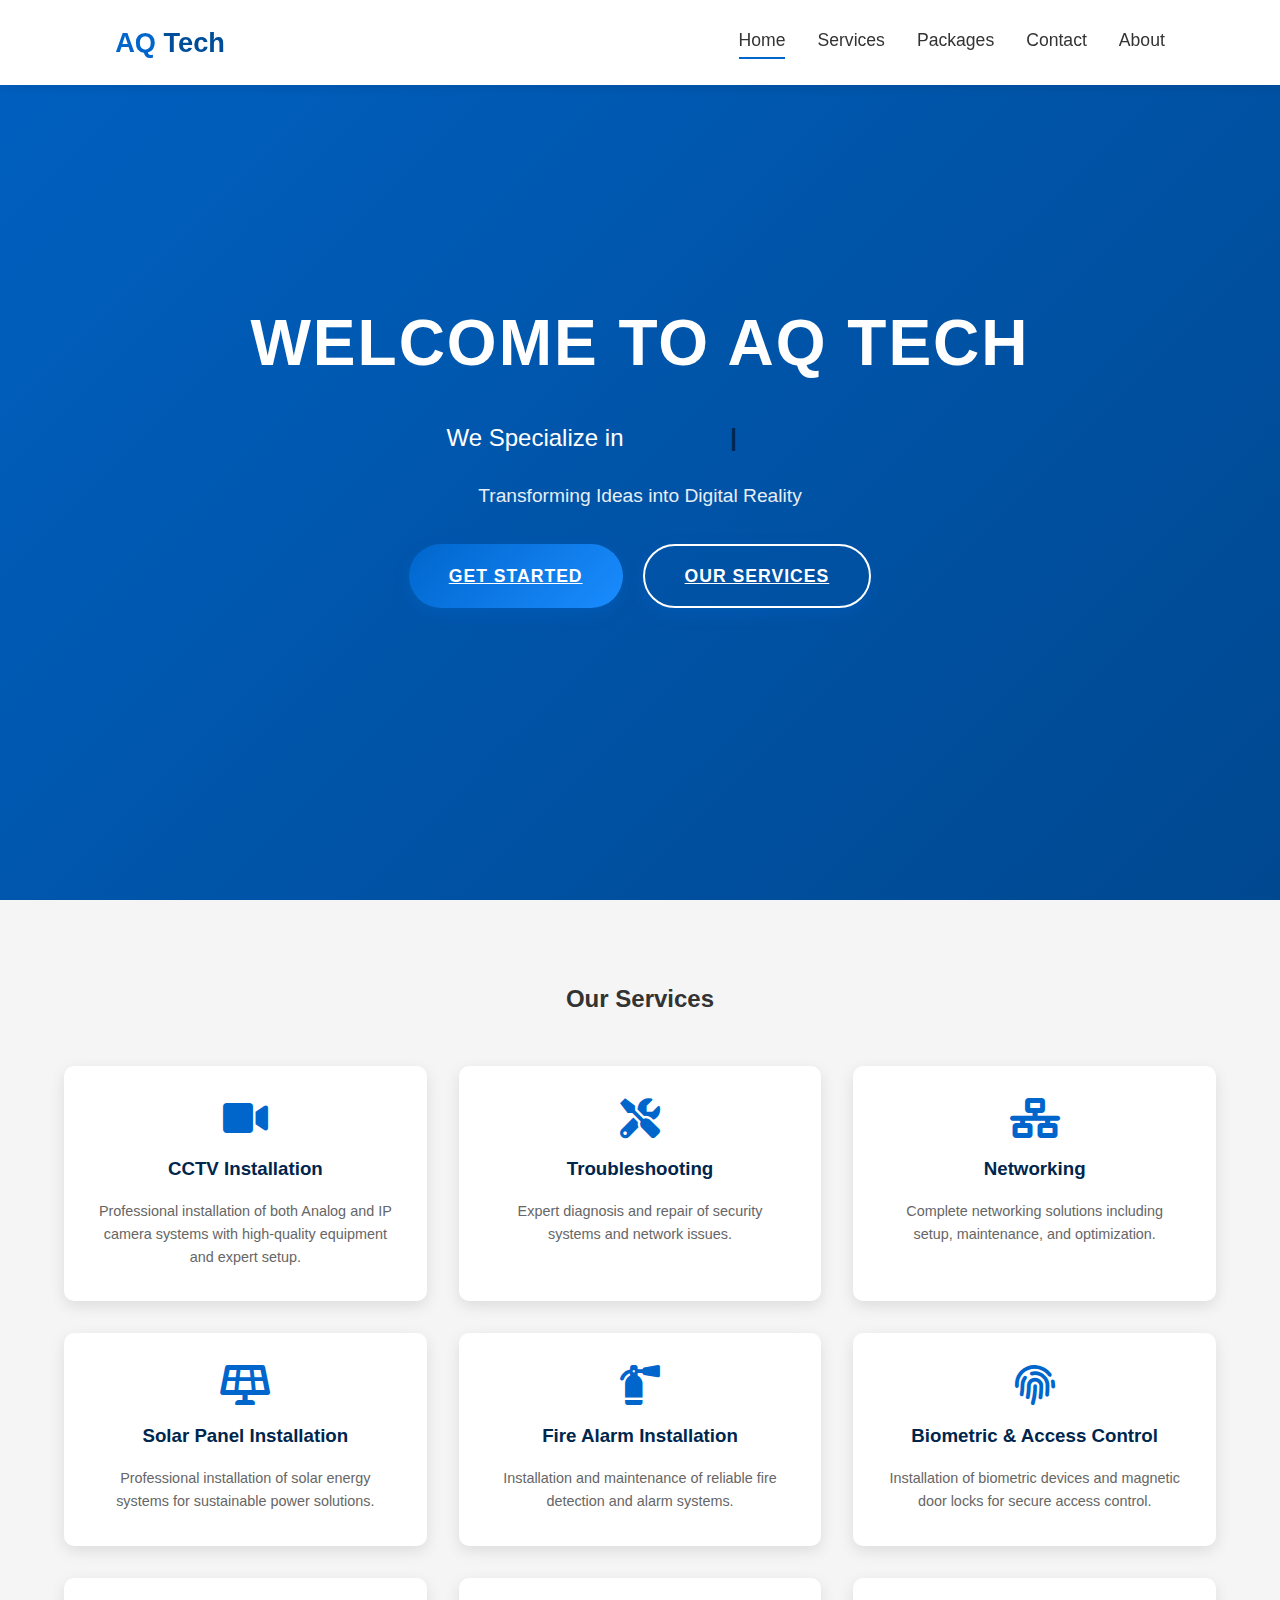
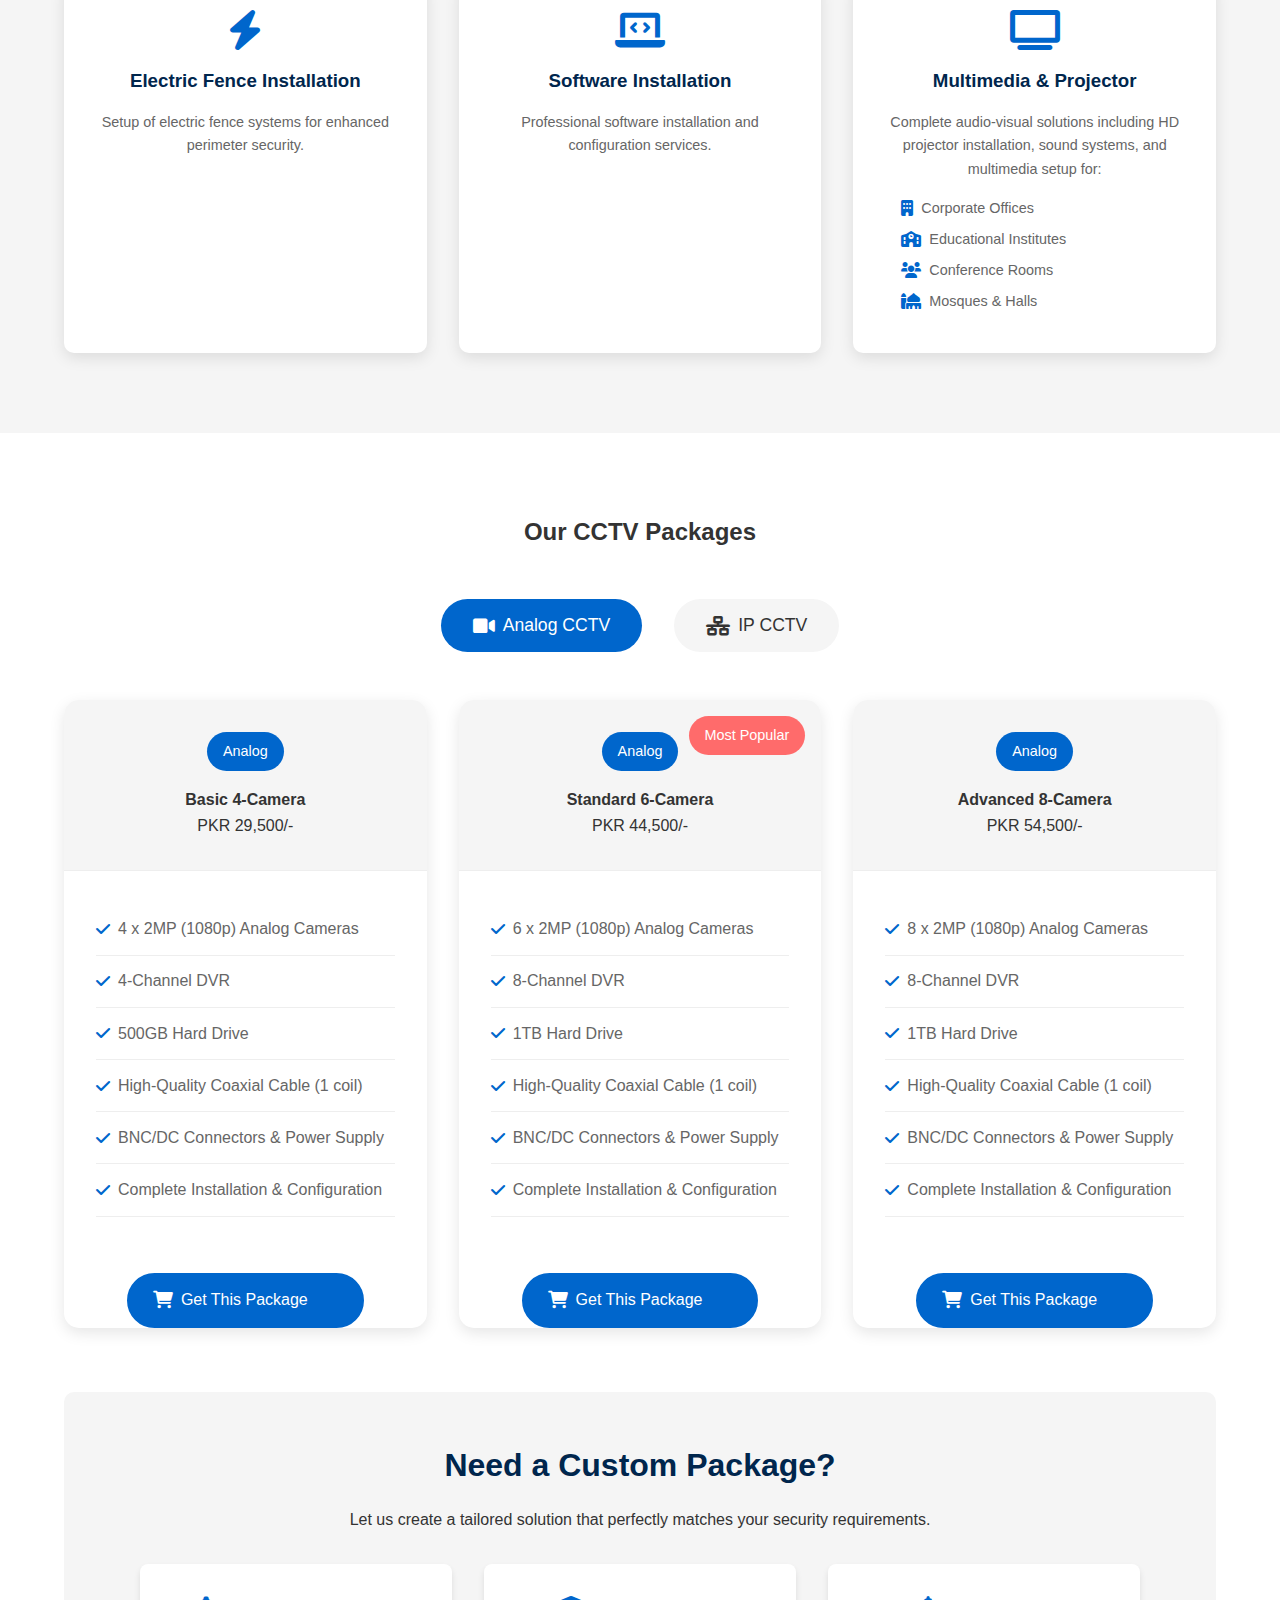
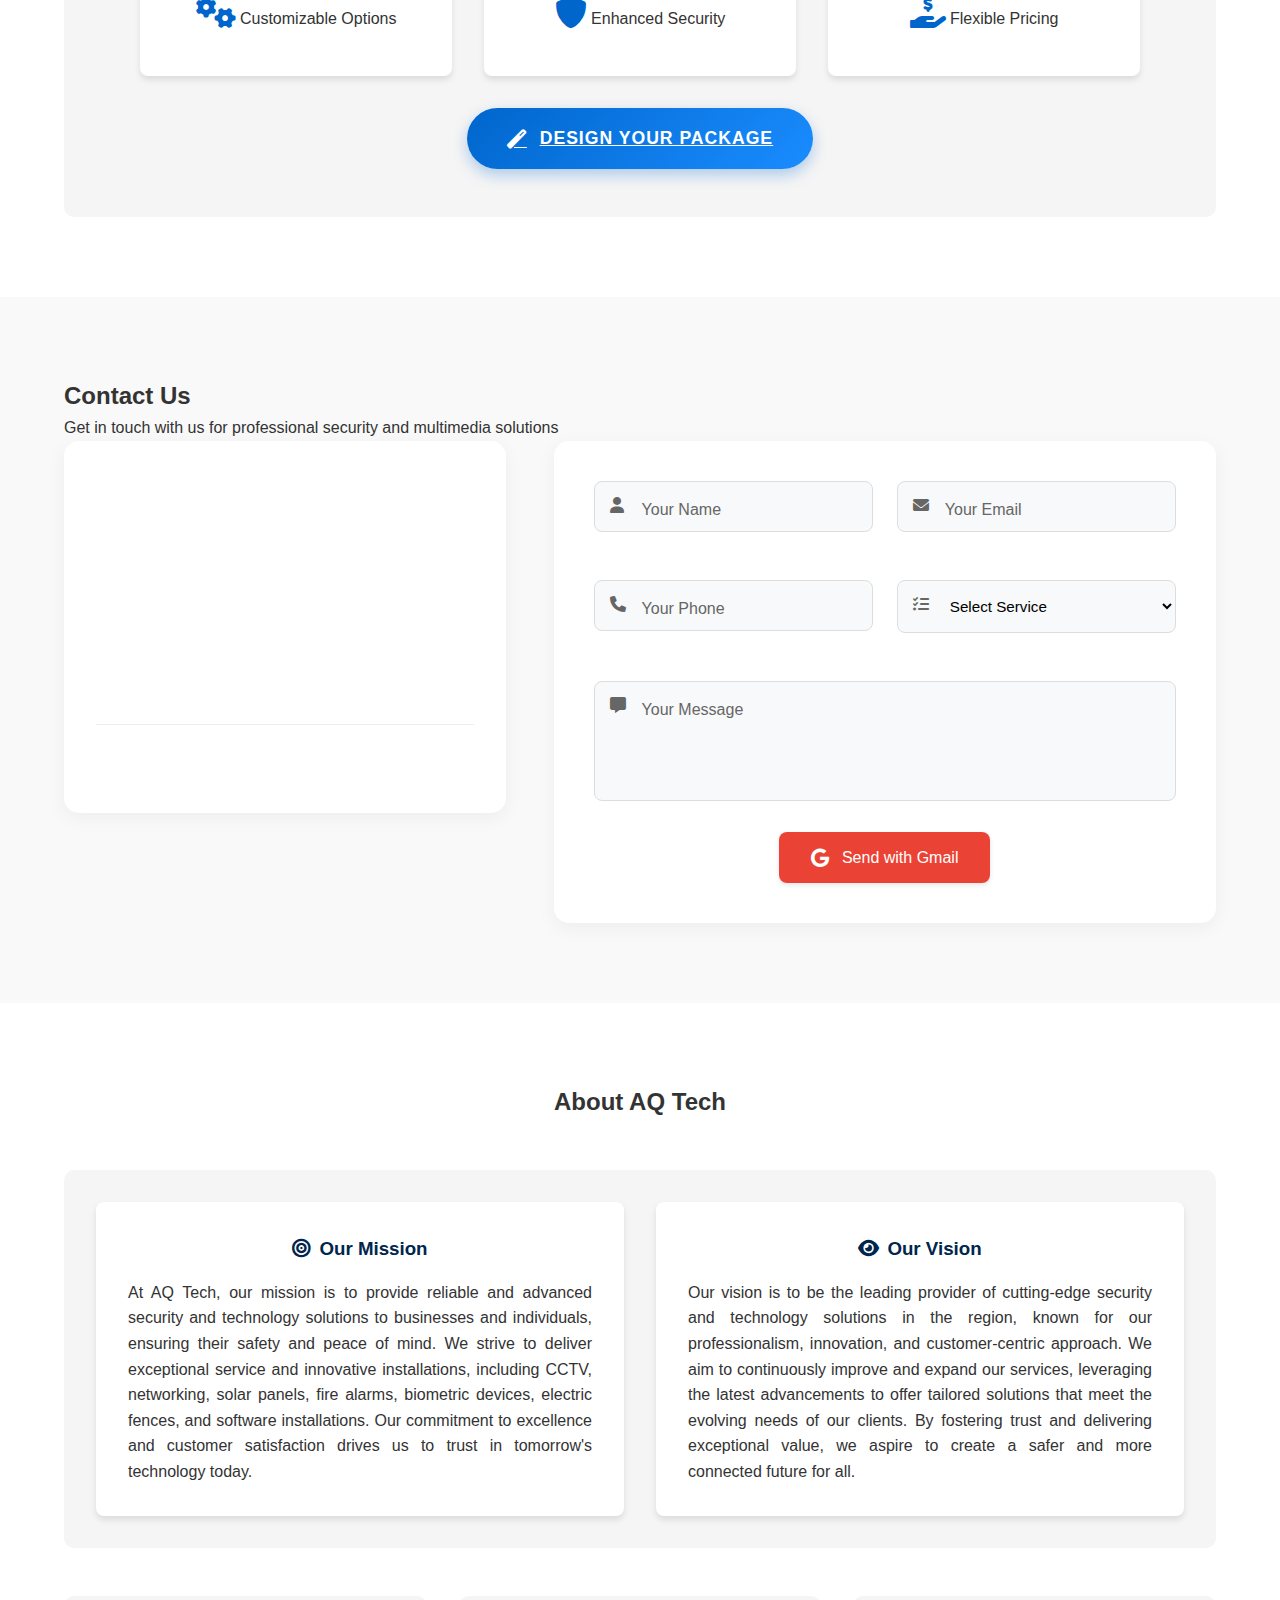
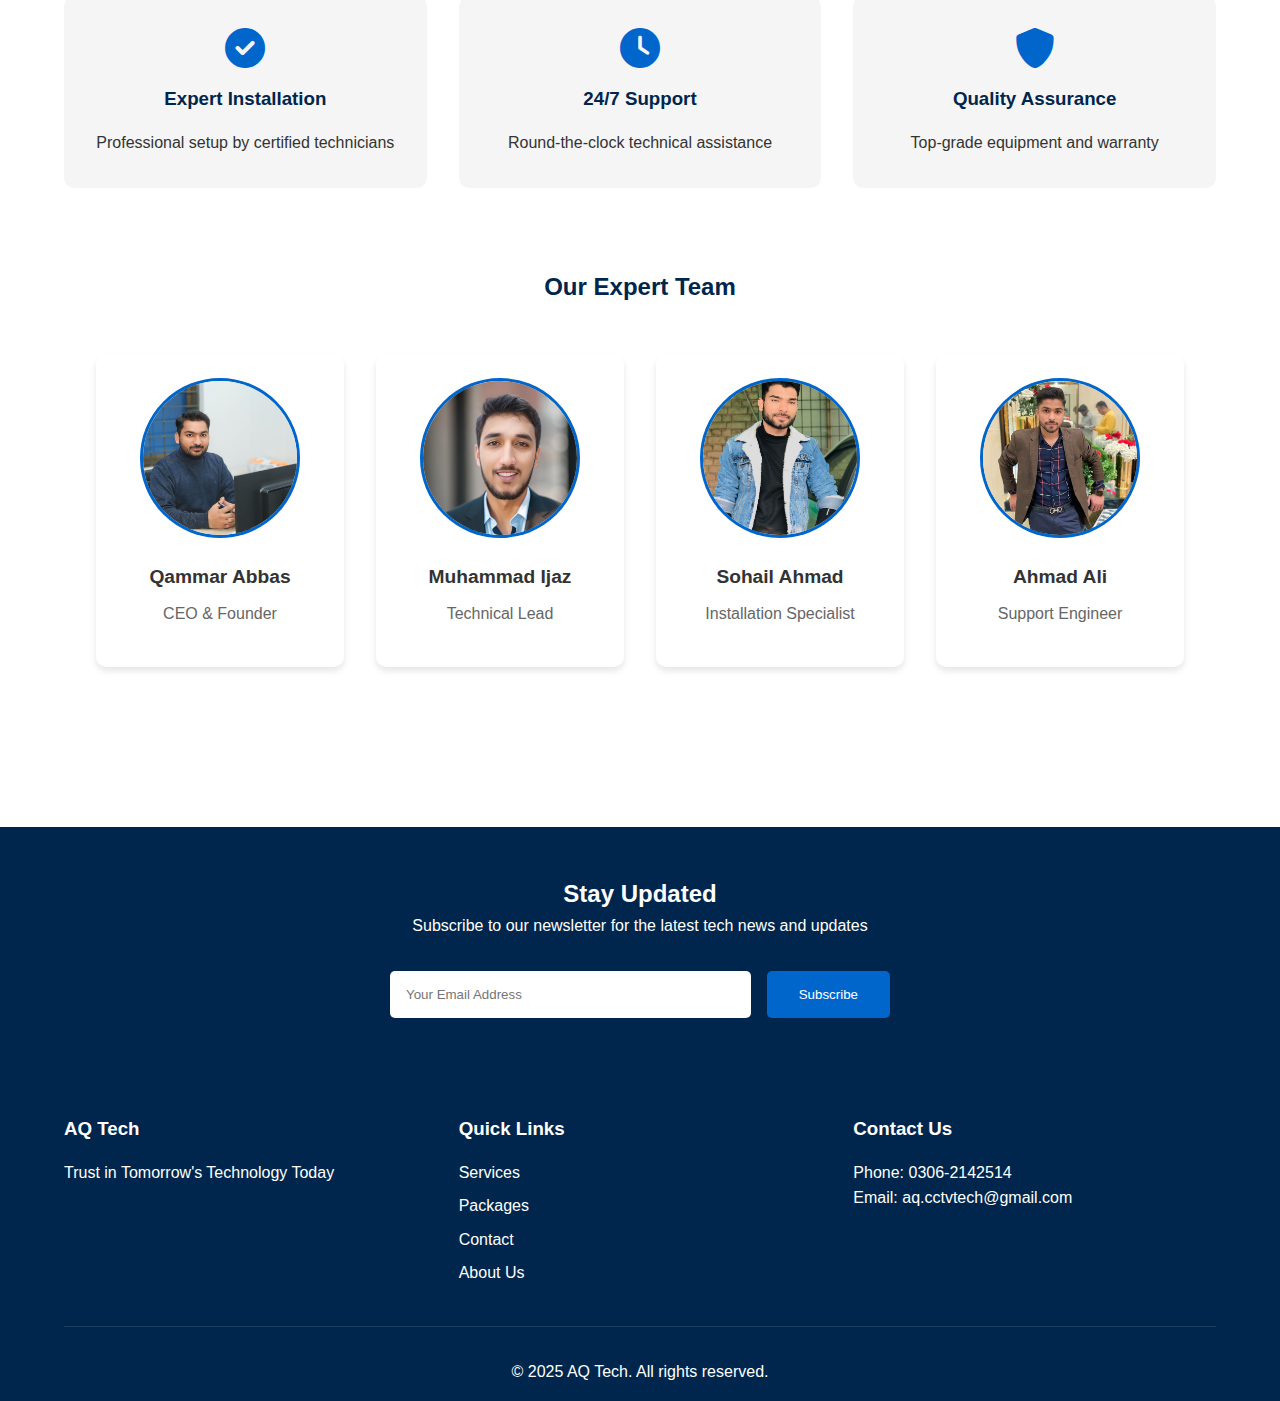
<file: index.html>
<!DOCTYPE html>
<html lang="en">
<head>
    <meta charset="UTF-8">
    <meta name="viewport" content="width=device-width, initial-scale=1.0">
    <meta name="description" content="AQ Tech - Leading provider of CCTV, networking, and security solutions. Trust in Tomorrow's Technology Today">
    <title>AQ Tech - Trust in Tomorrow's Technology Today</title>
    <link rel="stylesheet" href="css/style.css">
    <link rel="stylesheet" href="https://cdnjs.cloudflare.com/ajax/libs/font-awesome/6.0.0/css/all.min.css">
</head>
<body>
    <!-- Header -->
    <header class="header">
        <a href="#" class="logo">AQ <span>Tech</span></a>
        <nav class="navbar">
            <a href="#home" class="nav-link">Home</a>
            <a href="#services" class="nav-link">Services</a>
            <a href="#packages" class="nav-link">Packages</a>
            <a href="#contact" class="nav-link">Contact</a>
            <a href="#about" class="nav-link">About</a>
        </nav>
        <div class="menu-btn">
            <i class="fas fa-bars"></i>
        </div>
    </header>

    <!-- Hero Section -->
    <section id="home" class="hero">
        <div class="hero-content">
            <h1>Welcome to AQ Tech</h1>
            <div class="typing-container">
                <p>We Specialize in</p>
                <p class="dynamic-text"></p>
            </div>
            <p class="hero-description">Transforming Ideas into Digital Reality</p>
            <div class="cta-container">
                <a href="#contact" class="cta-button primary">Get Started</a>
                <a href="#services" class="cta-button secondary">Our Services</a>
            </div>
        </div>
    </section>

    <!-- Services Section -->
    <section id="services" class="services">
        <h2>Our Services</h2>
        <div class="services-grid">
            <div class="service-card">
                <div class="service-card-content">
                    <i class="fas fa-video"></i>
                    <h3>CCTV Installation</h3>
                    <p>Professional installation of both Analog and IP camera systems with high-quality equipment and expert setup.</p>
                </div>
            </div>
            <div class="service-card">
                <div class="service-card-content">
                    <i class="fas fa-tools"></i>
                    <h3>Troubleshooting</h3>
                    <p>Expert diagnosis and repair of security systems and network issues.</p>
                </div>
            </div>
            <div class="service-card">
                <div class="service-card-content">
                    <i class="fas fa-network-wired"></i>
                    <h3>Networking</h3>
                    <p>Complete networking solutions including setup, maintenance, and optimization.</p>
                </div>
            </div>
            <div class="service-card">
                <div class="service-card-content">
                    <i class="fas fa-solar-panel"></i>
                    <h3>Solar Panel Installation</h3>
                    <p>Professional installation of solar energy systems for sustainable power solutions.</p>
                </div>
            </div>
            <div class="service-card">
                <div class="service-card-content">
                    <i class="fas fa-fire-extinguisher"></i>
                    <h3>Fire Alarm Installation</h3>
                    <p>Installation and maintenance of reliable fire detection and alarm systems.</p>
                </div>
            </div>
            <div class="service-card">
                <div class="service-card-content">
                    <i class="fas fa-fingerprint"></i>
                    <h3>Biometric & Access Control</h3>
                    <p>Installation of biometric devices and magnetic door locks for secure access control.</p>
                </div>
            </div>
            <div class="service-card">
                <div class="service-card-content">
                    <i class="fas fa-bolt"></i>
                    <h3>Electric Fence Installation</h3>
                    <p>Setup of electric fence systems for enhanced perimeter security.</p>
                </div>
            </div>
            <div class="service-card">
                <div class="service-card-content">
                    <i class="fas fa-laptop-code"></i>
                    <h3>Software Installation</h3>
                    <p>Professional software installation and configuration services.</p>
                </div>
            </div>
            <div class="service-card">
                <div class="service-card-content">
                    <i class="fas fa-tv"></i>
                    <h3>Multimedia & Projector</h3>
                    <p>Complete audio-visual solutions including HD projector installation, sound systems, and multimedia setup for:</p>
                    <ul class="service-list">
                        <li><i class="fas fa-building"></i> Corporate Offices</li>
                        <li><i class="fas fa-school"></i> Educational Institutes</li>
                        <li><i class="fas fa-users"></i> Conference Rooms</li>
                        <li><i class="fas fa-mosque"></i> Mosques & Halls</li>
                    </ul>
                </div>
            </div>
        </div>
    </section>

    <!-- Packages Section -->
    <section id="packages" class="packages">
        <h2>Our CCTV Packages</h2>
        
        <!-- Package Type Selector -->
        <div class="package-selector">
            <button class="package-tab active" data-type="analog">
                <i class="fas fa-video"></i>
                Analog CCTV
            </button>
            <button class="package-tab" data-type="ip">
                <i class="fas fa-network-wired"></i>
                IP CCTV
            </button>
        </div>

        <!-- Analog Packages -->
        <div class="package-category active" id="analog-packages">
            <div class="packages-grid">
                <div class="package-card popular">
                    <div class="package-header">
                        <span class="package-type">Analog</span>
                        <h4>Basic 4-Camera</h4>
                        <div class="price">PKR 29,500/-</div>
                    </div>
                    <div class="package-features">
                        <ul>
                            <li><i class="fas fa-check"></i> 4 x 2MP (1080p) Analog Cameras</li>
                            <li><i class="fas fa-check"></i> 4-Channel DVR</li>
                            <li><i class="fas fa-check"></i> 500GB Hard Drive</li>
                            <li><i class="fas fa-check"></i> High-Quality Coaxial Cable (1 coil)</li>
                            <li><i class="fas fa-check"></i> BNC/DC Connectors & Power Supply</li>
                            <li><i class="fas fa-check"></i> Complete Installation & Configuration</li>
                        </ul>
                    </div>
                    <div class="package-actions">
                        <a href="https://wa.me/923062142514" class="package-cta">
                            <i class="fas fa-shopping-cart"></i>
                            Get This Package
                        </a>
                    </div>
                </div>

                <div class="package-card popular">
                    <div class="popular-tag">Most Popular</div>
                    <div class="package-header">
                        <span class="package-type">Analog</span>
                        <h4>Standard 6-Camera</h4>
                        <div class="price">PKR 44,500/-</div>
                    </div>
                    <div class="package-features">
                        <ul>
                            <li><i class="fas fa-check"></i> 6 x 2MP (1080p) Analog Cameras</li>
                            <li><i class="fas fa-check"></i> 8-Channel DVR</li>
                            <li><i class="fas fa-check"></i> 1TB Hard Drive</li>
                            <li><i class="fas fa-check"></i> High-Quality Coaxial Cable (1 coil)</li>
                            <li><i class="fas fa-check"></i> BNC/DC Connectors & Power Supply</li>
                            <li><i class="fas fa-check"></i> Complete Installation & Configuration</li>
                        </ul>
                    </div>
                    <div class="package-actions">
                        <a href="https://wa.me/923062142514" class="package-cta">
                            <i class="fas fa-shopping-cart"></i>
                            Get This Package
                        </a>
                    </div>
                </div>

                <div class="package-card">
                    <div class="package-header">
                        <span class="package-type">Analog</span>
                        <h4>Advanced 8-Camera</h4>
                        <div class="price">PKR 54,500/-</div>
                    </div>
                    <div class="package-features">
                        <ul>
                            <li><i class="fas fa-check"></i> 8 x 2MP (1080p) Analog Cameras</li>
                            <li><i class="fas fa-check"></i> 8-Channel DVR</li>
                            <li><i class="fas fa-check"></i> 1TB Hard Drive</li>
                            <li><i class="fas fa-check"></i> High-Quality Coaxial Cable (1 coil)</li>
                            <li><i class="fas fa-check"></i> BNC/DC Connectors & Power Supply</li>
                            <li><i class="fas fa-check"></i> Complete Installation & Configuration</li>
                        </ul>
                    </div>
                    <div class="package-actions">
                        <a href="https://wa.me/923062142514" class="package-cta">
                            <i class="fas fa-shopping-cart"></i>
                            Get This Package
                        </a>
                    </div>
                </div>
            </div>
        </div>

        <!-- IP Packages -->
        <div class="package-category" id="ip-packages">
            <div class="packages-grid">
                <div class="package-card">
                    <div class="package-header">
                        <span class="package-type">IP</span>
                        <h4>Basic 4-Camera</h4>
                        <div class="price">PKR 69,850/-</div>
                    </div>
                    <div class="package-features">
                        <ul>
                            <li><i class="fas fa-check"></i> 4 x 2MP (1080p) IP Cameras</li>
                            <li><i class="fas fa-check"></i> 4-Channel NVR</li>
                            <li><i class="fas fa-check"></i> 500GB Hard Drive</li>
                            <li><i class="fas fa-check"></i> High-Quality Ethernet Cable (Cat6, 300 Feet)</li>
                            <li><i class="fas fa-check"></i> RJ45 Connectors & PoE Switch</li>
                            <li><i class="fas fa-check"></i> Complete Installation & Configuration</li>
                        </ul>
                    </div>
                    <div class="package-actions">
                        <a href="https://wa.me/923062142514" class="package-cta">
                            <i class="fas fa-shopping-cart"></i>
                            Get This Package
                        </a>
                    </div>
                </div>

                <div class="package-card popular">
                    <div class="popular-tag">Most Popular</div>
                    <div class="package-header">
                        <span class="package-type">IP</span>
                        <h4>Standard 6-Camera</h4>
                        <div class="price">PKR 107,500/-</div>
                    </div>
                    <div class="package-features">
                        <ul>
                            <li><i class="fas fa-check"></i> 6 x 2MP (1080p) IP Cameras</li>
                            <li><i class="fas fa-check"></i> 8-Channel NVR</li>
                            <li><i class="fas fa-check"></i> 1TB Hard Drive</li>
                            <li><i class="fas fa-check"></i> High-Quality Ethernet Cable (Cat6, 540 Feet)</li>
                            <li><i class="fas fa-check"></i> RJ45 Connectors & PoE Switch</li>
                            <li><i class="fas fa-check"></i> Complete Installation & Configuration</li>
                        </ul>
                    </div>
                    <div class="package-actions">
                        <a href="https://wa.me/923062142514" class="package-cta">
                            <i class="fas fa-shopping-cart"></i>
                            Get This Package
                        </a>
                    </div>
                </div>

                <div class="package-card">
                    <div class="package-header">
                        <span class="package-type">IP</span>
                        <h4>Advanced 8-Camera</h4>
                        <div class="price">PKR 137,500/-</div>
                    </div>
                    <div class="package-features">
                        <ul>
                            <li><i class="fas fa-check"></i> 8 x 4MP (1440p) IP Cameras</li>
                            <li><i class="fas fa-check"></i> 8-Channel NVR</li>
                            <li><i class="fas fa-check"></i> 1TB Hard Drive</li>
                            <li><i class="fas fa-check"></i> High-Quality Ethernet Cable (Cat6, 540 Feet)</li>
                            <li><i class="fas fa-check"></i> RJ45 Connectors & PoE Switch</li>
                            <li><i class="fas fa-check"></i> Complete Installation & Configuration</li>
                        </ul>
                    </div>
                    <div class="package-actions">
                        <a href="https://wa.me/923062142514" class="package-cta">
                            <i class="fas fa-shopping-cart"></i>
                            Get This Package
                        </a>
                    </div>
                </div>
            </div>
        </div>

        <!-- Custom Package -->
        <div class="custom-package">
            <div class="custom-package-content">
                <h3>Need a Custom Package?</h3>
                <p>Let us create a tailored solution that perfectly matches your security requirements.</p>
                <div class="custom-features">
                    <div class="custom-feature">
                        <i class="fas fa-cogs"></i>
                        <span>Customizable Options</span>
                    </div>
                    <div class="custom-feature">
                        <i class="fas fa-shield-alt"></i>
                        <span>Enhanced Security</span>
                    </div>
                    <div class="custom-feature">
                        <i class="fas fa-hand-holding-usd"></i>
                        <span>Flexible Pricing</span>
                    </div>
                </div>
                <a href="#contact" class="cta-button">
                    <i class="fas fa-magic"></i>
                    Design Your Package
                </a>
            </div>
        </div>
    </section>

    <!-- Contact Section -->
    <section id="contact" class="contact">
        <h2 class="heading">Contact <span>Us</span></h2>
        <p class="section-desc">Get in touch with us for professional security and multimedia solutions</p>

        <div class="contact-container">
            <div class="contact-info">
                <div class="quick-contact">
                    <div class="contact-item">
                        <i class="fas fa-envelope"></i>
                        <a href="mailto:aq.cctvtech@gmail.com">aq.cctvtech@gmail.com</a>
                    </div>
                    <div class="contact-item">
                        <i class="fas fa-phone-alt"></i>
                        <a href="tel:+923062142514">0306-2142514</a>
                    </div>
                    <div class="contact-item">
                        <i class="fas fa-map-marker-alt"></i>
                        <span>Lahore, Pakistan</span>
                    </div>
                    <div class="social-links">
                        <a href="https://facebook.com/AQCCTVSolutions" target="_blank" title="Facebook">
                            <i class="fab fa-facebook-f"></i>
                        </a>
                        <a href="https://twitter.com/QamarMu77816251" target="_blank" title="Twitter">
                            <i class="fab fa-twitter"></i>
                        </a>
                        <a href="https://instagram.com/AQTech" target="_blank" title="Instagram">
                            <i class="fab fa-instagram"></i>
                        </a>
                        <a href="https://wa.me/923062142514" title="WhatsApp">
                            <i class="fab fa-whatsapp"></i>
                        </a>
                    </div>
                </div>
            </div>

            <div class="contact-form-container">
                <form class="contact-form" id="contactForm">
                    <div class="form-row">
                        <div class="form-group">
                            <input type="text" name="name" id="name" required>
                            <label for="name">Your Name</label>
                            <i class="fas fa-user"></i>
                        </div>
                        
                        <div class="form-group">
                            <input type="email" name="email" id="email" required>
                            <label for="email">Your Email</label>
                            <i class="fas fa-envelope"></i>
                        </div>
                    </div>

                    <div class="form-row">
                        <div class="form-group">
                            <input type="tel" name="phone" id="phone" required>
                            <label for="phone">Your Phone</label>
                            <i class="fas fa-phone"></i>
                        </div>

                        <div class="form-group">
                            <select name="service" id="service" required>
                                <option value="">Select Service</option>
                                <option value="cctv">CCTV Installation</option>
                                <option value="multimedia">Multimedia & Projector</option>
                                <option value="networking">Networking</option>
                                <option value="software">Software Installation</option>
                            </select>
                            <i class="fas fa-tasks"></i>
                        </div>
                    </div>
                    
                    <div class="form-group">
                        <textarea name="message" id="message" required></textarea>
                        <label for="message">Your Message</label>
                        <i class="fas fa-comment-alt"></i>
                    </div>

                    <div class="form-actions">
                        <button type="submit" class="submit-btn">
                            <i class="fab fa-google"></i>
                            Send with Gmail
                        </button>
                    </div>
                </form>
            </div>
        </div>
    </section>

    <!-- About Us Section -->
    <section id="about" class="about">
        <div class="about-container">
            <div class="about-content">
                <h2>About AQ Tech</h2>
                
                <!-- Mission Statement -->
                <div class="mission-vision">
                    <div class="statement-block">
                        <h3><i class="fas fa-bullseye"></i> Our Mission</h3>
                        <p>At AQ Tech, our mission is to provide reliable and advanced security and technology solutions to businesses and individuals, ensuring their safety and peace of mind. We strive to deliver exceptional service and innovative installations, including CCTV, networking, solar panels, fire alarms, biometric devices, electric fences, and software installations. Our commitment to excellence and customer satisfaction drives us to trust in tomorrow's technology today.</p>
                    </div>
                    
                    <div class="statement-block">
                        <h3><i class="fas fa-eye"></i> Our Vision</h3>
                        <p>Our vision is to be the leading provider of cutting-edge security and technology solutions in the region, known for our professionalism, innovation, and customer-centric approach. We aim to continuously improve and expand our services, leveraging the latest advancements to offer tailored solutions that meet the evolving needs of our clients. By fostering trust and delivering exceptional value, we aspire to create a safer and more connected future for all.</p>
                    </div>
                </div>

                <div class="about-features">
                    <div class="feature">
                        <i class="fas fa-check-circle"></i>
                        <h3>Expert Installation</h3>
                        <p>Professional setup by certified technicians</p>
                    </div>
                    <div class="feature">
                        <i class="fas fa-clock"></i>
                        <h3>24/7 Support</h3>
                        <p>Round-the-clock technical assistance</p>
                    </div>
                    <div class="feature">
                        <i class="fas fa-shield-alt"></i>
                        <h3>Quality Assurance</h3>
                        <p>Top-grade equipment and warranty</p>
                    </div>
                </div>
            </div>
        </div>

        <!-- Team Section -->
        <div class="team-section">
            <h2>Our Expert Team</h2>
            <div class="team-grid">
                <div class="team-member">
                    <div class="member-image">
                        <img src="images/ceo Qammar Abbas.jpeg" alt="Qammar Abbas">
                    </div>
                    <h3>Qammar Abbas</h3>
                    <p>CEO & Founder</p>
                </div>

                <div class="team-member">
                    <div class="member-image">
                        <img src="images/muhammad ijaz team member 1.jpeg" alt="Muhammad Ijaz">
                    </div>
                    <h3>Muhammad Ijaz</h3>
                    <p>Technical Lead</p>
                </div>

                <div class="team-member">
                    <div class="member-image">
                        <img src="images/sohail ahmad team member 2.jpeg" alt="Sohail Ahmad">
                    </div>
                    <h3>Sohail Ahmad</h3>
                    <p>Installation Specialist</p>
                </div>

                <div class="team-member">
                    <div class="member-image">
                        <img src="images/Ahmad Ali team member3.jpeg" alt="Ahmad Ali">
                    </div>
                    <h3>Ahmad Ali</h3>
                    <p>Support Engineer</p>
                </div>
            </div>
        </div>
    </section>

    <!-- Newsletter Section -->
    <section class="newsletter">
        <h2>Stay Updated</h2>
        <p>Subscribe to our newsletter for the latest tech news and updates</p>
        <form class="newsletter-form">
            <input type="email" placeholder="Your Email Address" required>
            <button type="submit">Subscribe</button>
        </form>
    </section>

    <!-- Footer -->
    <footer class="footer">
        <div class="footer-content">
            <div class="footer-section">
                <h3>AQ Tech</h3>
                <p>Trust in Tomorrow's Technology Today</p>
            </div>
            <div class="footer-section">
                <h3>Quick Links</h3>
                <a href="#services">Services</a>
                <a href="#packages">Packages</a>
                <a href="#contact">Contact</a>
                <a href="#about">About Us</a>
            </div>
            <div class="footer-section">
                <h3>Contact Us</h3>
                <p>Phone: 0306-2142514</p>
                <p>Email: aq.cctvtech@gmail.com</p>
            </div>
        </div>
        <div class="footer-bottom">
            <p>&copy; 2025 AQ Tech. All rights reserved.</p>
        </div>
    </footer>
       <!-- Go To Top Button -->
    <button id="goToTop" class="go-to-top" aria-label="Go to top">
        <i class="fas fa-arrow-up"></i>
    </button>

    <script src="https://cdn.jsdelivr.net/npm/swiper@8/swiper-bundle.min.js"></script>
    <script src="js/main.js"></script>
</body>
</html>
</file>
<file: css/style.css>
:root {
    --primary-color: #0066cc;
    --secondary-color: #004d99;
    --accent-color: #00264d;
    --text-color: #333;
    --light-gray: #f5f5f5;
    --white: #ffffff;
}

* {
    margin: 0;
    padding: 0;
    box-sizing: border-box;
}

html {
    scroll-behavior: smooth;
}

body {
    font-family: 'Segoe UI', Tahoma, Geneva, Verdana, sans-serif;
    line-height: 1.6;
    color: var(--text-color);
}

/* Header */
.header {
    position: fixed;
    top: 0;
    left: 0;
    width: 100%;
    padding: 1.3rem 9%;
    display: flex;
    justify-content: space-between;
    align-items: center;
    z-index: 100;
    transition: 0.3s;
    background: #fff;
    box-shadow: 0 2px 10px rgba(0, 0, 0, 0.1);
}

.header.sticky {
    background: #fff;
    box-shadow: 0 2px 15px rgba(0, 0, 0, 0.15);
}

.logo {
    font-size: 1.7rem;
    color: var(--primary-color);
    text-decoration: none;
    font-weight: 700;
}

.logo span {
    color: var(--secondary-color);
}

.navbar {
    display: flex;
    gap: 2rem;
}

.nav-link {
    font-size: 1.1rem;
    color: var(--text-color);
    text-decoration: none;
    transition: 0.3s;
    position: relative;
    padding-bottom: 5px;
}

.nav-link::after {
    content: '';
    position: absolute;
    bottom: 0;
    left: 0;
    width: 100%;
    height: 2px;
    background: var(--primary-color);
    transform: scaleX(0);
    transform-origin: right;
    transition: transform 0.3s ease-in-out;
}

.nav-link:hover::after,
.nav-link.active::after {
    transform: scaleX(1);
    transform-origin: left;
}

.nav-link:hover {
    color: var(--primary-color);
}

.menu-btn {
    font-size: 2rem;
    color: var(--primary-color);
    cursor: pointer;
    display: none;
}

/* Responsive Header */
@media (max-width: 991px) {
    .header {
        padding: 1.3rem 5%;
    }
}

@media (max-width: 768px) {
    .menu-btn {
        display: block;
    }

    .navbar {
        position: absolute;
        top: 100%;
        left: -100%;
        width: 100%;
        padding: 1rem 4%;
        background: #fff;
        flex-direction: column;
        gap: 1rem;
        transition: 0.3s ease;
        box-shadow: 0 2px 10px rgba(0, 0, 0, 0.1);
    }

    .navbar.active {
        left: 0;
    }

    .nav-link {
        display: block;
        margin: 1rem 0;
    }
}

/* Hero Section */
.hero {
    position: relative;
    min-height: 100vh;
    background: linear-gradient(135deg, var(--primary-color), var(--secondary-color));
    display: flex;
    align-items: center;
    justify-content: center;
    overflow: hidden;
    padding: 0 5%;
}

.hero::before {
    content: '';
    position: absolute;
    top: 0;
    left: 0;
    width: 100%;
    height: 100%;
    background: rgba(0, 0, 0, 0.05);
    z-index: 1;
}

.hero-content {
    position: relative;
    text-align: center;
    color: var(--white);
    max-width: 800px;
    z-index: 1;
}

.hero-content h1 {
    font-size: 4rem;
    margin-bottom: 1.5rem;
    font-weight: 700;
    text-transform: uppercase;
    letter-spacing: 2px;
    animation: fadeInDown 1s ease;
}

.typing-container {
    display: flex;
    justify-content: center;
    align-items: center;
    gap: 10px;
    margin-bottom: 1.5rem;
    font-size: 1.5rem;
}

.dynamic-text {
    color: var(--accent-color);
    font-weight: 600;
    min-width: 200px;
    position: relative;
}

.dynamic-text::after {
    content: '|';
    animation: blink 1s infinite;
}

.hero-description {
    font-size: 1.2rem;
    margin-bottom: 2rem;
    opacity: 0.9;
    animation: fadeInUp 1s ease 0.3s backwards;
}

.cta-container {
    display: flex;
    gap: 20px;
    justify-content: center;
    animation: fadeInUp 1s ease 0.6s backwards;
}

.cta-button {
    display: inline-flex;
    align-items: center;
    justify-content: center;
    gap: 0.8rem;
    padding: 1rem 2.5rem;
    font-size: 1.1rem;
    font-weight: 600;
    text-transform: uppercase;
    letter-spacing: 1px;
    color: #fff;
    background: linear-gradient(135deg, #0066cc 0%, #1a8cff 100%);
    border: none;
    border-radius: 50px;
    cursor: pointer;
    position: relative;
    overflow: hidden;
    transition: all 0.4s ease;
    box-shadow: 0 6px 15px rgba(0, 102, 204, 0.3);
    z-index: 1;
}

.cta-button::before {
    content: '';
    position: absolute;
    top: 0;
    left: -100%;
    width: 100%;
    height: 100%;
    background: linear-gradient(135deg, #1a8cff 0%, #0066cc 100%);
    transition: all 0.6s ease-in-out;
    z-index: -1;
}

.cta-button:hover {
    transform: translateY(-3px);
    box-shadow: 0 8px 25px rgba(0, 102, 204, 0.4);
    letter-spacing: 2px;
}

.cta-button:hover::before {
    left: 0;
}

.cta-button i {
    font-size: 1.2rem;
    transition: all 0.4s ease;
}

.cta-button:hover i {
    transform: translateX(5px) rotate(90deg);
}

.cta-button::after {
    content: '';
    position: absolute;
    top: -50%;
    left: -50%;
    width: 200%;
    height: 200%;
    background: radial-gradient(circle, rgba(255, 255, 255, 0.3) 0%, transparent 60%);
    opacity: 0;
    transition: opacity 0.4s ease;
    pointer-events: none;
}

.cta-button:hover::after {
    opacity: 1;
}

@keyframes pulse {
    0% {
        box-shadow: 0 0 0 0 rgba(0, 102, 204, 0.4);
    }
    70% {
        box-shadow: 0 0 0 10px rgba(0, 102, 204, 0);
    }
    100% {
        box-shadow: 0 0 0 0 rgba(0, 102, 204, 0);
    }
}

.cta-button:active {
    transform: scale(0.95);
}

.cta-button.secondary {
    background: transparent;
    color: var(--white);
    border: 2px solid var(--white);
}

.cta-button.secondary::before {
    background: linear-gradient(135deg, #1a8cff 0%, #0066cc 100%);
}

.cta-button.secondary:hover {
    color: var(--primary-color);
}

.cta-button.secondary:hover::before {
    left: 100%;
}

@keyframes fadeInDown {
    from {
        opacity: 0;
        transform: translateY(-30px);
    }
    to {
        opacity: 1;
        transform: translateY(0);
    }
}

@keyframes fadeInUp {
    from {
        opacity: 0;
        transform: translateY(30px);
    }
    to {
        opacity: 1;
        transform: translateY(0);
    }
}

@keyframes blink {
    50% { opacity: 0; }
}

/* Responsive Hero */
@media (max-width: 768px) {
    .hero-content h1 {
        font-size: 3rem;
    }
    
    .typing-container {
        font-size: 1.2rem;
    }
    
    .hero-description {
        font-size: 1rem;
    }
    
    .cta-button {
        padding: 0.8rem 2rem;
        font-size: 1rem;
    }
}

@media (max-width: 480px) {
    .hero-content h1 {
        font-size: 2.5rem;
    }
    
    .typing-container {
        font-size: 1.1rem;
        flex-direction: column;
        gap: 5px;
    }
    
    .cta-container {
        flex-direction: column;
        gap: 15px;
    }
    
    .cta-button {
        width: 100%;
        text-align: center;
    }
}

/* Services Section */
.services {
    padding: 5rem 5%;
    background: var(--light-gray);
}

.services h2 {
    text-align: center;
    margin-bottom: 3rem;
}

.services-grid {
    display: grid;
    grid-template-columns: repeat(auto-fit, minmax(300px, 1fr));
    gap: 2rem;
    max-width: 1200px;
    margin: 0 auto;
}

.service-card {
    background: var(--white);
    padding: 0;
    border-radius: 10px;
    text-align: center;
    transition: all 0.3s ease;
    box-shadow: 0 5px 15px rgba(0, 0, 0, 0.1);
    position: relative;
    overflow: hidden;
}

.service-card:hover {
    transform: translateY(-5px);
    box-shadow: 0 8px 25px rgba(0, 0, 0, 0.15);
}

.service-card-content {
    position: relative;
    height: 100%;
    padding: 2rem;
    z-index: 1;
}

/* Animated border lines */
.service-card::before,
.service-card::after,
.service-card-content::before,
.service-card-content::after {
    content: '';
    position: absolute;
    background: var(--primary-color);
    transition: transform 0.6s cubic-bezier(0.4, 0, 0.2, 1);
}

/* Horizontal lines */
.service-card::before,
.service-card::after {
    left: 0;
    width: 100%;
    height: 2px;
    transform: scaleX(0);
}

/* Top line */
.service-card::before {
    top: 0;
    transform-origin: left;
}

/* Bottom line */
.service-card::after {
    bottom: 0;
    transform-origin: right;
}

/* Vertical lines */
.service-card-content::before,
.service-card-content::after {
    top: 0;
    width: 2px;
    height: 100%;
    transform: scaleY(0);
}

/* Left line */
.service-card-content::before {
    left: 0;
    transform-origin: top;
}

/* Right line */
.service-card-content::after {
    right: 0;
    transform-origin: bottom;
}

/* Hover animations */
.service-card:hover::before,
.service-card:hover::after {
    transform: scaleX(1);
}

.service-card:hover .service-card-content::before,
.service-card:hover .service-card-content::after {
    transform: scaleY(1);
}

/* Add subtle glow to the lines */
.service-card:hover::before,
.service-card:hover::after,
.service-card:hover .service-card-content::before,
.service-card:hover .service-card-content::after {
    box-shadow: 0 0 8px rgba(var(--primary-color-rgb), 0.4);
}

.service-card i {
    font-size: 2.5rem;
    color: var(--primary-color);
    margin-bottom: 1rem;
}

.service-card h3 {
    margin-bottom: 1rem;
    color: var(--accent-color);
}

.service-card p {
    color: #666;
    font-size: 0.9rem;
}

.service-list {
    list-style: none;
    margin-top: 1rem;
    text-align: left;
    padding: 0 1rem;
}

.service-list li {
    display: flex;
    align-items: center;
    gap: 0.5rem;
    margin-bottom: 0.5rem;
    color: #666;
    font-size: 0.9rem;
}

.service-list li i {
    font-size: 1rem;
    color: var(--primary-color);
    margin: 0;
}

/* About Us Section */
.about {
    padding: 5rem 5%;
    background: var(--white);
}

.about-container {
    max-width: 1200px;
    margin: 0 auto;
}

.about-content {
    text-align: center;
}

.mission-vision {
    display: grid;
    grid-template-columns: 1fr 1fr;
    gap: 2rem;
    margin: 3rem 0;
    padding: 2rem;
    background: var(--light-gray);
    border-radius: 10px;
}

.statement-block {
    padding: 2rem;
    background: var(--white);
    border-radius: 8px;
    box-shadow: 0 4px 6px rgba(0, 0, 0, 0.1);
    transition: transform 0.3s ease;
}

.statement-block:hover {
    transform: translateY(-5px);
}

.statement-block h3 {
    color: var(--accent-color);
    margin-bottom: 1rem;
    display: flex;
    align-items: center;
    justify-content: center;
    gap: 0.5rem;
}

.statement-block p {
    color: #333;
    line-height: 1.6;
    text-align: justify;
}

.about-features {
    display: grid;
    grid-template-columns: repeat(3, 1fr);
    gap: 2rem;
    margin-top: 3rem;
}

.feature {
    text-align: center;
    padding: 2rem;
    background: var(--light-gray);
    border-radius: 10px;
    transition: transform 0.3s ease;
}

.feature:hover {
    transform: translateY(-5px);
}

.feature i {
    font-size: 2.5rem;
    color: var(--primary-color);
    margin-bottom: 1rem;
}

.feature h3 {
    margin-bottom: 1rem;
    color: var(--accent-color);
}

.about-image {
    position: relative;
    border-radius: 10px;
    overflow: hidden;
}

.about-image img {
    width: 100%;
    height: 100%;
    object-fit: cover;
}

/* Custom Package Section */
.custom-package {
    margin-top: 4rem;
    padding: 3rem;
    background: var(--light-gray);
    border-radius: 10px;
    text-align: center;
}

.custom-package-content {
    max-width: 1000px;
    margin: 0 auto;
}

.custom-package h3 {
    color: var(--accent-color);
    font-size: 2rem;
    margin-bottom: 1rem;
}

.custom-features {
    display: grid;
    grid-template-columns: repeat(3, 1fr);
    gap: 2rem;
    margin: 2rem 0;
}

.custom-feature {
    padding: 2rem;
    background: var(--white);
    border-radius: 8px;
    box-shadow: 0 4px 6px rgba(0, 0, 0, 0.1);
    transition: transform 0.3s ease;
}

.custom-feature:hover {
    transform: translateY(-5px);
}

.custom-feature i {
    font-size: 2rem;
    color: var(--primary-color);
    margin-bottom: 1rem;
}

.custom-feature h4 {
    color: #333;
    margin-bottom: 0.5rem;
}

.custom-feature p {
    color: #666;
}

/* Team Section */
.team-section {
    padding: 5rem 0;
    text-align: center;
}

.team-section h2 {
    margin-bottom: 3rem;
    color: var(--accent-color);
}

.team-grid {
    display: grid;
    grid-template-columns: repeat(4, 1fr);
    gap: 2rem;
    margin-top: 2rem;
    padding: 0 2rem;
}

.team-member {
    background: var(--white);
    border-radius: 10px;
    padding: 1.5rem;
    text-align: center;
    box-shadow: 0 4px 6px rgba(0, 0, 0, 0.1);
    transition: transform 0.3s ease;
}

.team-member:hover {
    transform: translateY(-5px);
}

.member-image {
    width: 160px;
    height: 160px;
    margin: 0 auto 1.5rem;
    border-radius: 50%;
    overflow: hidden;
    border: 3px solid var(--primary-color);
}

.member-image img {
    width: 100%;
    height: 100%;
    object-fit: cover;
}

.team-member h3 {
    color: var(--text-color);
    margin-bottom: 0.5rem;
    font-size: 1.2rem;
}

.team-member p {
    color: #666;
    margin-bottom: 1rem;
}

@media (max-width: 1200px) {
    .team-grid {
        grid-template-columns: repeat(2, 1fr);
        gap: 1.5rem;
    }
}

@media (max-width: 768px) {
    .team-grid {
        grid-template-columns: 1fr;
        padding: 0 1rem;
    }

    .member-image {
        width: 140px;
        height: 140px;
    }
}

/* Packages Section */
.packages {
    padding: 5rem 5%;
    background: var(--white);
}

.packages h2,
.package-category h3 {
    text-align: center;
    margin-bottom: 3rem;
}

.package-category {
    margin-bottom: 4rem;
}

.packages-grid {
    display: grid;
    grid-template-columns: repeat(auto-fit, minmax(300px, 1fr));
    gap: 2rem;
    max-width: 1200px;
    margin: 0 auto;
}

.package-selector {
    display: flex;
    justify-content: center;
    gap: 2rem;
    margin-bottom: 3rem;
}

.package-tab {
    padding: 1rem 2rem;
    background: var(--light-gray);
    border: none;
    border-radius: 50px;
    cursor: pointer;
    font-size: 1.1rem;
    font-weight: 500;
    color: var(--text-color);
    transition: all 0.3s ease;
    display: flex;
    align-items: center;
    gap: 0.5rem;
}

.package-tab i {
    font-size: 1.2rem;
}

.package-tab.active {
    background: var(--primary-color);
    color: var(--white);
}

.package-card {
    position: relative;
    background: var(--white);
    border-radius: 15px;
    overflow: hidden;
    transition: transform 0.3s ease, box-shadow 0.3s ease;
    box-shadow: 0 5px 15px rgba(0, 0, 0, 0.1);
}

.package-card:hover {
    transform: translateY(-10px);
    box-shadow: 0 8px 25px rgba(0, 0, 0, 0.15);
}

.package-header {
    background: var(--light-gray);
    padding: 2rem;
    text-align: center;
    border-bottom: 1px solid #eee;
}

.package-type {
    display: inline-block;
    padding: 0.5rem 1rem;
    background: var(--primary-color);
    color: var(--white);
    border-radius: 25px;
    font-size: 0.9rem;
    margin-bottom: 1rem;
}

.popular-tag {
    position: absolute;
    top: 1rem;
    right: 1rem;
    background: #ff6b6b;
    color: var(--white);
    padding: 0.5rem 1rem;
    border-radius: 25px;
    font-size: 0.9rem;
    font-weight: 500;
}

.package-features {
    padding: 2rem;
}

.package-features ul {
    list-style: none;
    padding: 0;
}

.package-features li {
    display: flex;
    align-items: center;
    gap: 0.5rem;
    padding: 0.8rem 0;
    border-bottom: 1px solid #eee;
    color: #666;
}

.package-features li i {
    color: var(--primary-color);
}

.package-actions {
    margin-top: auto;
    padding-top: 1.5rem;
    text-align: center;
}

.package-cta {
    display: inline-flex;
    align-items: center;
    justify-content: center;
    gap: 0.5rem;
    background: var(--primary-color);
    color: var(--white);
    padding: 0.8rem 1.5rem;
    border-radius: 50px;
    font-weight: 500;
    text-decoration: none;
    transition: all 0.3s ease;
    border: 2px solid var(--primary-color);
    position: relative;
    overflow: hidden;
    z-index: 1;
}

.package-cta::before {
    content: '';
    position: absolute;
    top: 0;
    left: 0;
    width: 0%;
    height: 100%;
    background: var(--white);
    transition: all 0.3s ease;
    z-index: -1;
}

.package-cta:hover {
    color: var(--primary-color);
}

.package-cta:hover::before {
    width: 100%;
}

.package-cta i {
    font-size: 1.1rem;
    transition: transform 0.3s ease;
}

.package-cta:hover i {
    transform: translateX(3px);
}

.package-cta::after {
    content: '\f232';
    font-family: 'Font Awesome 5 Brands';
    margin-left: 0.5rem;
    opacity: 0;
    transform: translateX(-10px);
    transition: all 0.3s ease;
}

.package-cta:hover::after {
    opacity: 1;
    transform: translateX(0);
}

.package-category {
    display: none;
}

.package-category.active {
    display: block;
}

/* Testimonials Section */
.testimonials {
    padding: 5rem 5%;
}

.testimonials h2 {
    text-align: center;
    margin-bottom: 3rem;
}

/* Blog Section */
.blog {
    padding: 5rem 5%;
    background: var(--light-gray);
}

.blog h2 {
    text-align: center;
    margin-bottom: 3rem;
}

.blog-grid {
    display: grid;
    grid-template-columns: repeat(auto-fit, minmax(300px, 1fr));
    gap: 2rem;
    max-width: 1200px;
    margin: 0 auto;
}

/* Contact Section */
.contact {
    padding: 5rem 5%;
    background: #f9f9f9;
}

.contact-container {
    display: grid;
    grid-template-columns: 1fr 1.5fr;
    gap: 3rem;
    max-width: 1200px;
    margin: 0 auto;
}

.quick-contact {
    background: var(--white);
    padding: 2rem;
    border-radius: 15px;
    box-shadow: 0 5px 20px rgba(0, 0, 0, 0.05);
}

.contact-item {
    display: flex;
    align-items: center;
    gap: 1rem;
    padding: 1rem 0;
    border-bottom: 1px solid #eee;
    opacity: 0;
    animation: slideIn 0.5s forwards;
}

.contact-item:last-of-type {
    border-bottom: none;
}

.contact-item:nth-child(1) { animation-delay: 0.1s; }
.contact-item:nth-child(2) { animation-delay: 0.2s; }
.contact-item:nth-child(3) { animation-delay: 0.3s; }

.contact-item i {
    width: 40px;
    height: 40px;
    display: flex;
    align-items: center;
    justify-content: center;
    background: var(--primary-color);
    color: var(--white);
    border-radius: 50%;
    font-size: 1rem;
}

.contact-item a,
.contact-item span {
    color: #666;
    text-decoration: none;
    transition: color 0.3s ease;
}

.contact-item a:hover {
    color: var(--primary-color);
}

.social-links {
    display: flex;
    gap: 1rem;
    margin-top: 2rem;
    padding-top: 1rem;
    border-top: 1px solid #eee;
}

.social-links a {
    width: 40px;
    height: 40px;
    display: flex;
    align-items: center;
    justify-content: center;
    border-radius: 50%;
    color: var(--white);
    font-size: 1.1rem;
    transition: all 0.3s ease;
    opacity: 0;
    transform: translateY(20px);
    animation: popUp 0.5s forwards;
}

.social-links a:nth-child(1) { 
    background: #1877f2;
    animation-delay: 0.4s; 
}
.social-links a:nth-child(2) { 
    background: #1da1f2;
    animation-delay: 0.5s; 
}
.social-links a:nth-child(3) { 
    background: #e4405f;
    animation-delay: 0.6s; 
}
.social-links a:nth-child(4) { 
    background: #25d366;
    animation-delay: 0.7s; 
}

.social-links a:hover {
    transform: translateY(-5px);
    box-shadow: 0 5px 15px rgba(0, 0, 0, 0.1);
}

.contact-form-container {
    background: var(--white);
    padding: 2.5rem;
    border-radius: 15px;
    box-shadow: 0 5px 20px rgba(0, 0, 0, 0.05);
}

.form-row {
    display: grid;
    grid-template-columns: 1fr 1fr;
    gap: 1.5rem;
    margin-bottom: 1.5rem;
}

.form-group {
    position: relative;
    margin-bottom: 1.5rem;
}

.form-group input,
.form-group select,
.form-group textarea {
    width: 100%;
    padding: 1rem;
    padding-left: 3rem;
    border: 1px solid #ddd;
    border-radius: 8px;
    background: #f8f9fa;
    font-size: 0.95rem;
    transition: all 0.3s ease;
}

.form-group textarea {
    height: 120px;
    resize: none;
}

.form-group label {
    position: absolute;
    left: 3rem;
    top: 1rem;
    color: #666;
    transition: all 0.3s ease;
    pointer-events: none;
}

.form-group input:focus ~ label,
.form-group textarea:focus ~ label,
.form-group input:valid ~ label,
.form-group textarea:valid ~ label {
    top: -0.5rem;
    left: 1rem;
    font-size: 0.8rem;
    padding: 0 0.5rem;
    background: var(--white);
    color: var(--primary-color);
}

.form-group i {
    position: absolute;
    left: 1rem;
    top: 1rem;
    color: #666;
    transition: all 0.3s ease;
}

.form-group input:focus,
.form-group select:focus,
.form-group textarea:focus {
    border-color: var(--primary-color);
    box-shadow: 0 0 0 2px rgba(var(--primary-color-rgb), 0.1);
    background: var(--white);
}

.form-group input:focus ~ i,
.form-group select:focus ~ i,
.form-group textarea:focus ~ i {
    color: var(--primary-color);
}

.submit-btn {
    background: #ea4335;
    color: var(--white);
    padding: 1rem 2rem;
    border: none;
    border-radius: 8px;
    font-size: 1rem;
    cursor: pointer;
    transition: all 0.3s ease;
    display: flex;
    align-items: center;
    gap: 0.8rem;
    width: auto;
    margin: 0 auto;
    box-shadow: 0 2px 5px rgba(0, 0, 0, 0.1);
}

.submit-btn i {
    font-size: 1.2rem;
}

.submit-btn:hover {
    background: #d33426;
    transform: translateY(-2px);
    box-shadow: 0 5px 15px rgba(234, 67, 53, 0.2);
}

.submit-btn:active {
    transform: translateY(0);
    box-shadow: 0 2px 5px rgba(234, 67, 53, 0.2);
}

@keyframes slideIn {
    to {
        opacity: 1;
        transform: translateX(0);
    }
}

@keyframes popUp {
    to {
        opacity: 1;
        transform: translateY(0);
    }
}

/* Responsive Design */
@media (max-width: 992px) {
    .contact-container {
        grid-template-columns: 1fr;
    }
    
    .contact-info {
        order: 1;
    }
}

@media (max-width: 768px) {
    .form-row {
        grid-template-columns: 1fr;
    }
    
    .social-links {
        justify-content: center;
    }
}

/* Newsletter Section */
.newsletter {
    padding: 3rem 5%;
    background: var(--accent-color);
    color: var(--white);
    text-align: center;
}

.newsletter-form {
    display: flex;
    gap: 1rem;
    max-width: 500px;
    margin: 2rem auto 0;
}

.newsletter-form input {
    flex: 1;
    padding: 1rem;
    border: none;
    border-radius: 5px;
}

.newsletter-form button {
    padding: 1rem 2rem;
    background: var(--primary-color);
    color: var(--white);
    border: none;
    border-radius: 5px;
    cursor: pointer;
    transition: background 0.3s ease;
}

.newsletter-form button:hover {
    background: var(--secondary-color);
}

/* Footer */
.footer {
    background: var(--accent-color);
    color: var(--white);
    padding: 3rem 5% 1rem;
}

.footer-content {
    display: grid;
    grid-template-columns: repeat(auto-fit, minmax(200px, 1fr));
    gap: 2rem;
    max-width: 1200px;
    margin: 0 auto;
}

.footer-section h3 {
    margin-bottom: 1rem;
}

.footer-section a {
    color: var(--white);
    text-decoration: none;
    display: block;
    margin-bottom: 0.5rem;
}

.footer-bottom {
    text-align: center;
    margin-top: 2rem;
    padding-top: 2rem;
    border-top: 1px solid rgba(255, 255, 255, 0.1);
}

/* Responsive Design */
@media (max-width: 768px) {
    .nav-links {
        display: none;
    }

    .mobile-menu {
        display: block;
    }

    .contact-container {
        grid-template-columns: 1fr;
    }

    .hero-content h2 {
        font-size: 2rem;
    }

    .newsletter-form {
        flex-direction: column;
    }

    .packages-grid {
        grid-template-columns: 1fr;
    }
    
    .package-card {
        margin: 0 auto;
        max-width: 400px;
    }

    .about-container {
        grid-template-columns: 1fr;
    }

    .about-image {
        height: 300px;
    }

    .package-selector {
        flex-direction: column;
        align-items: center;
    }

    .package-tab {
        width: 100%;
        max-width: 300px;
        justify-content: center;
    }

    .mission-vision {
        grid-template-columns: 1fr;
    }

    .custom-features {
        grid-template-columns: 1fr;
    }

    .about-features {
        grid-template-columns: 1fr;
    }
}

/* Accessibility */
@media (prefers-reduced-motion: reduce) {
    * {
        animation: none !important;
        transition: none !important;
    }
}

/* Focus styles for accessibility */
a:focus,
button:focus,
input:focus,
textarea:focus {
    outline: 3px solid var(--primary-color);
    outline-offset: 2px;
}

/* Stats Section */
.stats {
    padding: 5rem 5%;
    background: linear-gradient(rgba(0, 0, 0, 0.7), rgba(0, 0, 0, 0.7)), url('../images/stats-bg.jpg');
    background-size: cover;
    background-position: center;
    background-attachment: fixed;
    position: relative;
}

.stats::before {
    content: '';
    position: absolute;
    top: 0;
    left: 0;
    right: 0;
    bottom: 0;
    background: var(--primary-color);
    opacity: 0.9;
}

.stats-container {
    position: relative;
    display: grid;
    grid-template-columns: repeat(auto-fit, minmax(250px, 1fr));
    gap: 2rem;
    max-width: 1200px;
    margin: 0 auto;
}

.stat-item {
    text-align: center;
    padding: 2rem;
    background: rgba(255, 255, 255, 0.1);
    border-radius: 15px;
    backdrop-filter: blur(10px);
    transition: all 0.3s ease;
}

.stat-item:hover {
    transform: translateY(-10px);
    background: rgba(255, 255, 255, 0.15);
}

.stat-icon {
    width: 80px;
    height: 80px;
    margin: 0 auto 1.5rem;
    background: rgba(255, 255, 255, 0.2);
    border-radius: 50%;
    display: flex;
    align-items: center;
    justify-content: center;
    transition: all 0.3s ease;
}

.stat-icon i {
    font-size: 2rem;
    color: var(--white);
}

.stat-item:hover .stat-icon {
    transform: rotateY(360deg);
    background: rgba(255, 255, 255, 0.3);
}

.stat-info h3 {
    font-size: 2.5rem;
    color: var(--white);
    margin-bottom: 0.5rem;
}

.stat-info p {
    color: rgba(255, 255, 255, 0.9);
    font-size: 1.1rem;
    font-weight: 500;
}

/* Counter Animation */
.counter {
    display: inline-block;
    animation: countUp 2s ease-out forwards;
}

@keyframes countUp {
    from {
        opacity: 0;
        transform: translateY(20px);
    }
    to {
        opacity: 1;
        transform: translateY(0);
    }
}

/* Responsive Stats */
@media (max-width: 768px) {
    .stats-container {
        grid-template-columns: repeat(2, 1fr);
    }
}

@media (max-width: 480px) {
    .stats-container {
        grid-template-columns: 1fr;
    }
    
    .stat-item {
        padding: 1.5rem;
    }
    
    .stat-info h3 {
        font-size: 2rem;
    }
}

.contact-form button:hover {
    background: var(--secondary-color);
    transform: translateY(-3px);
}

@media (max-width: 768px) {
    .contact .container {
        flex-direction: column;
    }
    
    .contact-form,
    .contact-info {
        width: 100%;
    }
    
    .contact h2 {
        font-size: 2rem;
    }
}

/* Go To Top Button */
.go-to-top {
    position: fixed;
    bottom: 30px;
    right: 30px;
    width: 45px;
    height: 45px;
    background-color: #0066cc;
    color: #ffffff;
    border: none;
    border-radius: 50%;
    font-size: 1.2rem;
    cursor: pointer;
    display: none;
    align-items: center;
    justify-content: center;
    z-index: 99999;
    box-shadow: 0 4px 15px rgba(0, 0, 0, 0.2);
    transition: all 0.3s ease;
}

.go-to-top.visible {
    display: flex;
    animation: fadeIn 0.3s ease-in-out;
}

.go-to-top:hover {
    background-color: #004d99;
    transform: translateY(-3px);
    box-shadow: 0 6px 20px rgba(0, 0, 0, 0.3);
}

.go-to-top i {
    line-height: 45px;
    transition: transform 0.3s ease;
    color: #ffffff;
}

.go-to-top:hover i {
    transform: translateY(-2px);
}

@keyframes fadeIn {
    from {
        opacity: 0;
        transform: translateY(10px);
    }
    to {
        opacity: 1;
        transform: translateY(0);
    }
}

@media (max-width: 768px) {
    .go-to-top {
        bottom: 20px;
        right: 20px;
        width: 40px;
        height: 40px;
        font-size: 1rem;
    }
    
    .go-to-top i {
        line-height: 40px;
    }
}

/* Mobile Styles */
@media (max-width: 768px) {
    .go-to-top {
        bottom: 20px;
        right: 20px;
        width: 40px;
        height: 40px;
        font-size: 1rem;
    }
}
</file>
